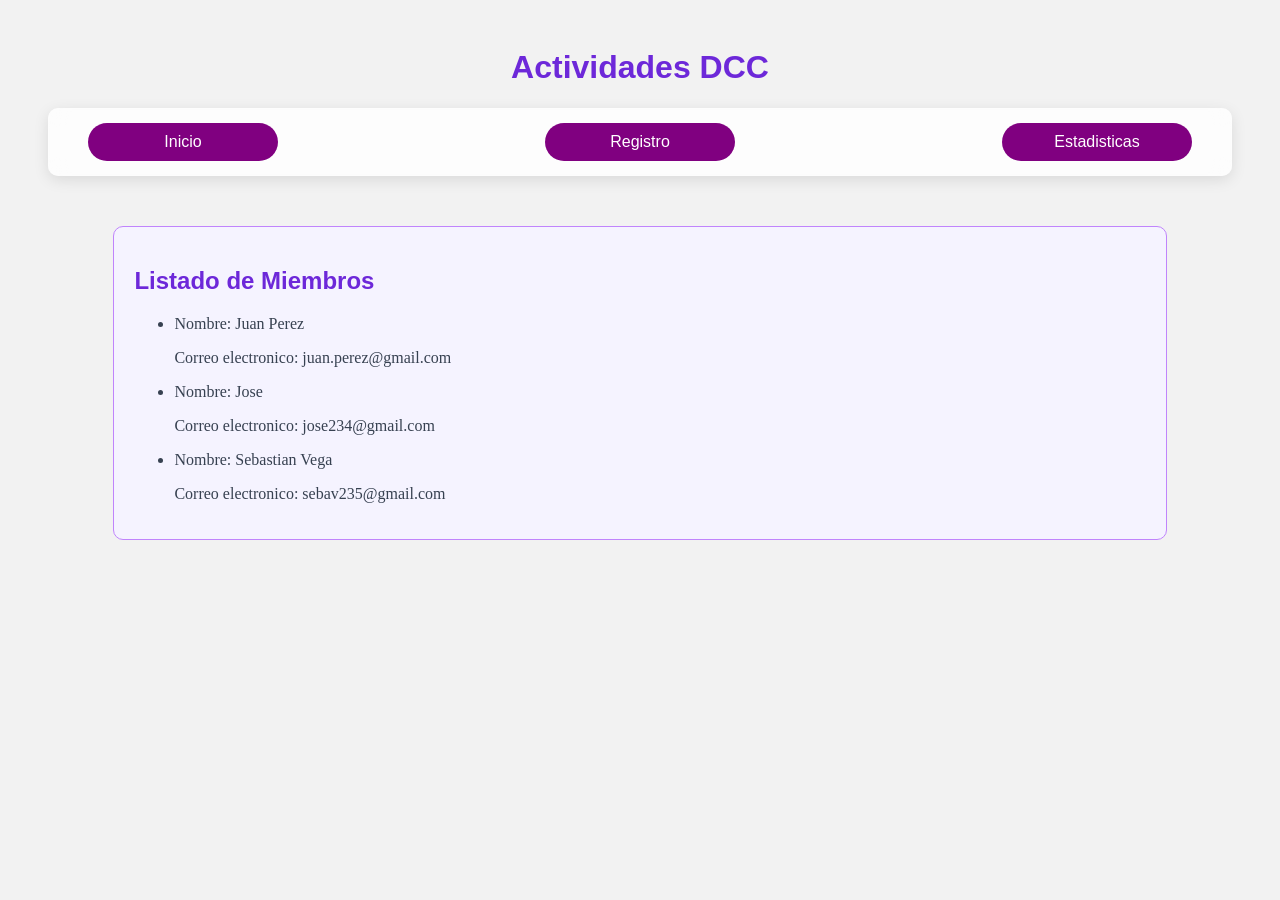
<file: list_members.html>
<!DOCTYPE html>
<html lang="es">
    <head>
        <title>Actividades DCC - Lista de miembros</title>
        <link rel= "stylesheet" href="styles.css">
    </head>
    <body>
        <header>
            <h1>Actividades DCC</h1>
                <nav>
                    <a href="main.html" class="button" >Inicio</a>
                    <a href="register.html" class="button" >Registro</a>
                    <a href="statistics.html" class="button">Estadisticas</a>
                </nav>
        </header>
        <main>
            <section>
                <div id="container">
                    <h1>Listado de Miembros</h1>
                    <ul>
                        <li>
                            <p>Nombre: Juan Perez</p>
                            <p>Correo electronico: juan.perez@gmail.com</p>
                        </li>
                        <li>
                            <p>Nombre: Jose </p>
                            <p>Correo electronico: jose234@gmail.com</p>
                        </li>
                        <li>
                            <p>Nombre: Sebastian Vega</p>
                            <p>Correo electronico: sebav235@gmail.com</p>
                        </li>
                    </ul>
                </div>
            </section>
        </main>
    </body>
</html>
</file>
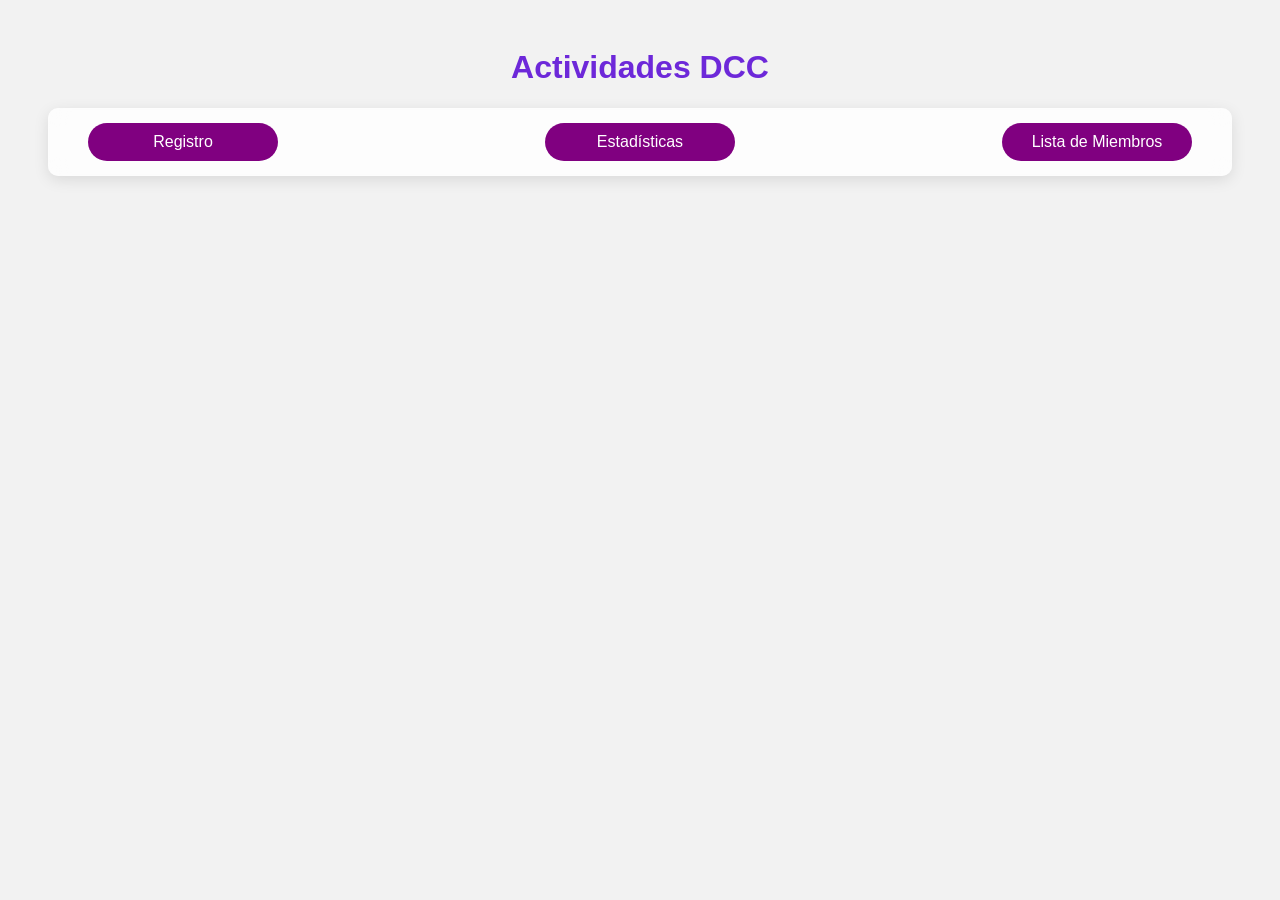
<file: main.html>
<!DOCTYPE html>
<html lang="es">
    <head>
        <title>Actividades DCC</title>
        <link rel="stylesheet" href="styles.css">
    </head>
    <body>
        <header>
            <h1>Actividades DCC</h1>
            <nav>
                <a href="register.html" class="button">Registro</a>
                <a href="statistics.html" class="button" >Estadísticas</a>
                <a href="list_members.html" class="button">Lista de Miembros</a>
            </nav>
        </header>
        <main>
            <section>
                
            </section>
        </main>
    </body>
</html>
</file>
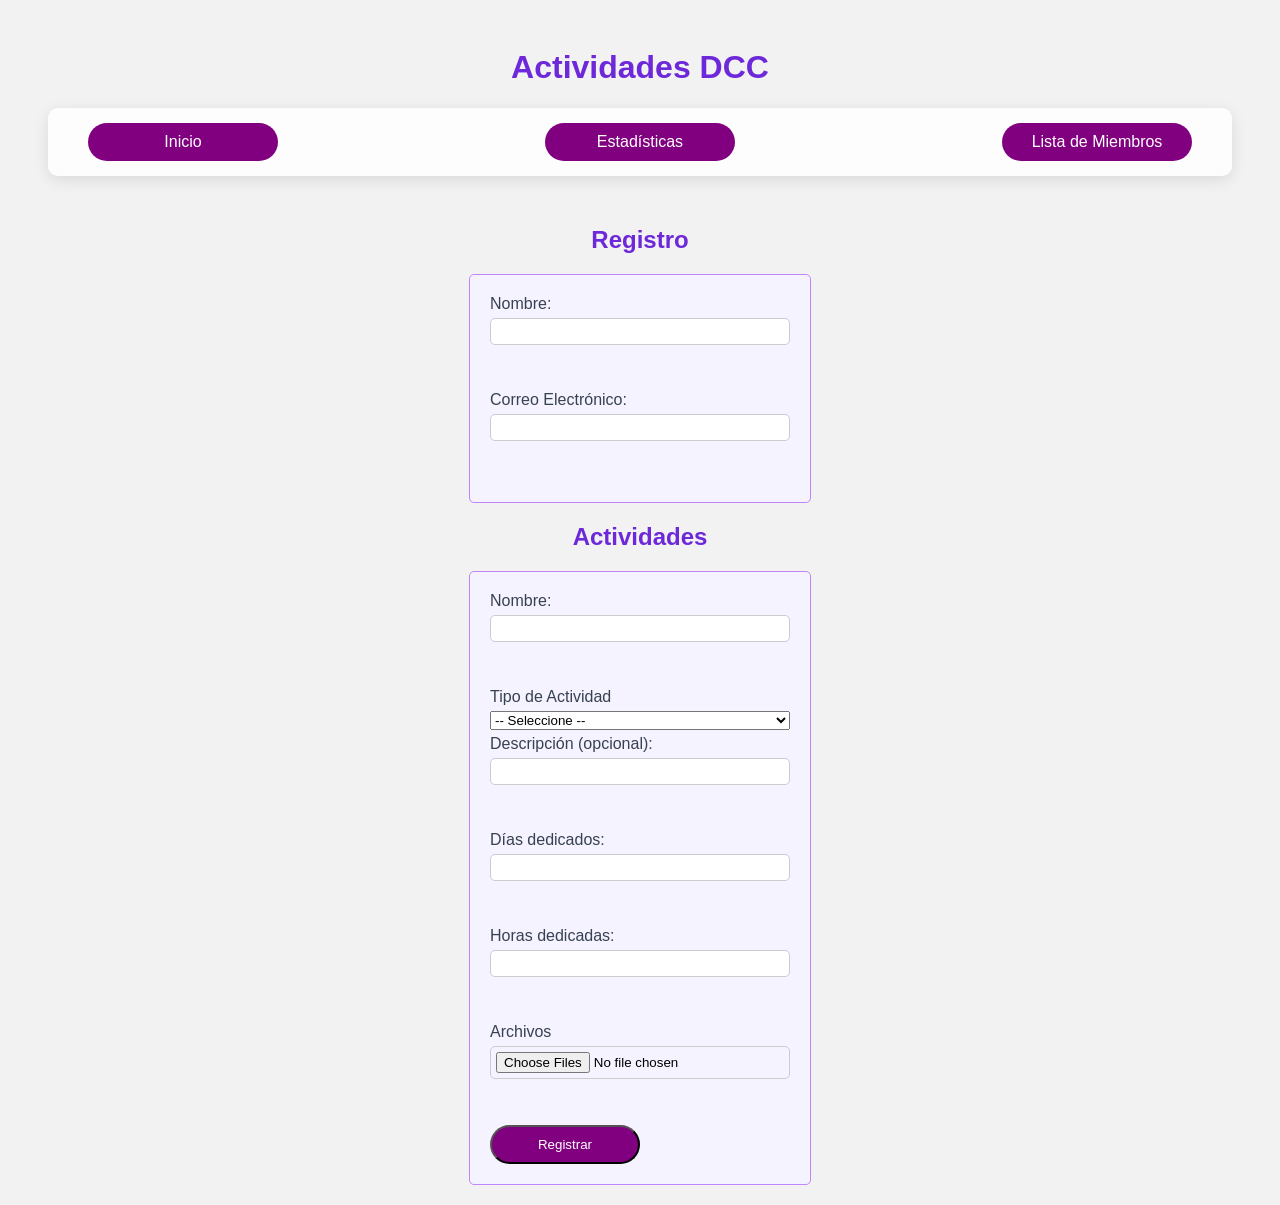
<file: register.html>
<!DOCTYPE html>
<html lang="es">
    <head>
        <title>Actividades DCC - Registro DCC</title>
        <link rel="stylesheet" href="styles.css">
    </head>
    <body>
        <header>
            <h1>Actividades DCC</h1>
            <nav>
                <a href="main.html" class="button">Inicio</a>
                <a href="statistics.html" class="button">Estadísticas</a>
                <a href="list_members.html" class="button">Lista de Miembros</a>
            </nav>
        </header>
        <main>
            <section>
                <h2>Registro</h2>
                <div id="val-box" hidden>
                    <h2 id="val-msg"></h2>
                    <ul id="val-list"></ul>
                </div>
                <form name="registro" method="post">
                    <label for="nombre">Nombre:</label>
                    <input type="text" id="nombre" name="nombre"><br><br>
                    <label for="email">Correo Electrónico:</label>
                    <input type="email" id="email" name="email"><br><br>
                </form>
            </section>

            <section>
                <h2>Actividades</h2>
                <form name="Actividades" method="post">
                    <label for= "nombre1">Nombre:</label>
                    <input type= "text" id="nombreA" name ="nombre" required> <br><br>

                    <label for="tipo">Tipo de Actividad</label>
                    <select id="tipo-actividad">
                        <option value="">-- Seleccione --</option>
                        <option value="deportiva">Deportiva</option>
                        <option value="artistica">Artística</option>
                        <option value="tecnologica">Tecnológica</option>
                        <option value="social">Social</option>
                        <option value="recreativa">Recreativa</option>
                    </select>

                    <label for="descripcion">Descripción (opcional):</label>
                    <input type="text" id="descripcion" name="descripcion" required><br><br>

                    <label for= "dias">Días dedicados:</label>
                    <input type= "number" id= "days" name="days" required><br><br>

                    <label for="horas">Horas dedicadas:</label>
                    <input type="number" id="horas" name="horas" required><br><br>

                    <label for="files">Archivos</label>
                    <input type="file" name="files" id="files" multiple accept="image/*"><br><br> 

                    <button type="submit" id="submit-btn" class="button">Registrar</button>
                </form>
            </section>
        </main>
        <script src="validaciones.js"></script>
    </body>
</html>
</file>
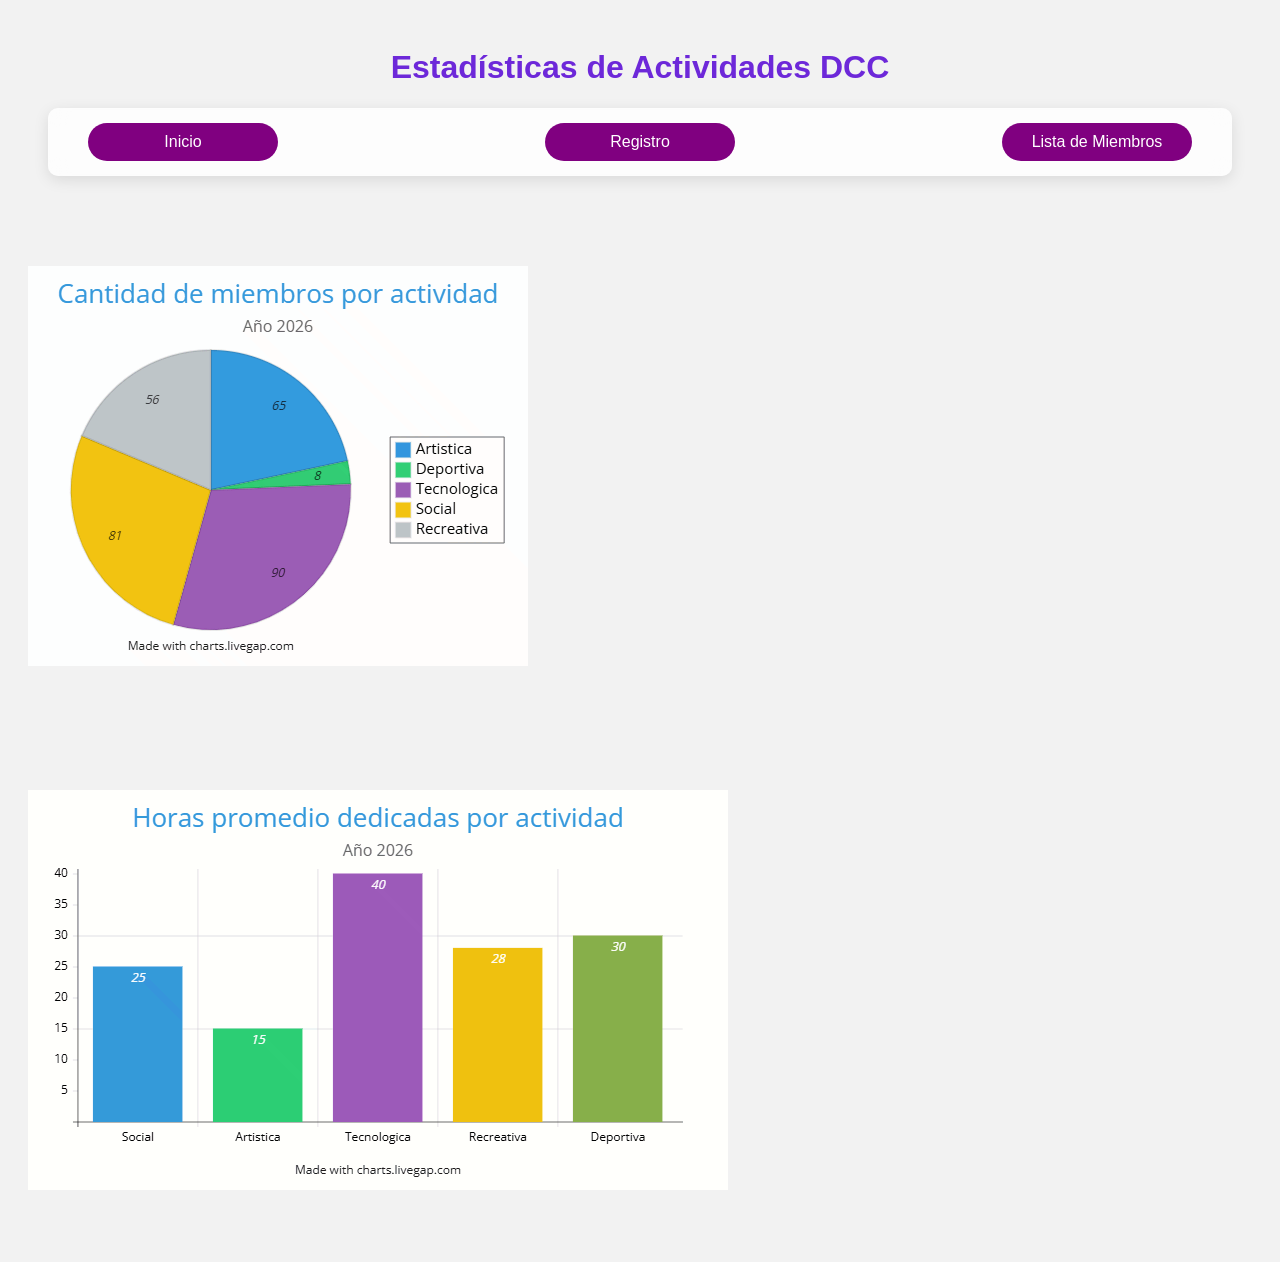
<file: statistics.html>
<!DOCTYPE html>
<html lang="es">
    <head>
        <title>Actividades DCC-Estadísticas</title>
        <link rel="stylesheet" href="styles.css">
    </head>
    <body>
        <header>
            <h1>Estadísticas de Actividades DCC</h1>
            <nav>
                <a href="main.html" class="button">Inicio</a>
                <a href="register.html" class="button">Registro</a>
                <a href="list_members.html" class="button">Lista de Miembros</a>
            </nav>
        </header>
        <main>
            <section>
                <img src="Chart Title.png" alt="Gráfico de estadísticas">
                <img src="img45.png" alt="Grafico promedio">
            </section>
        </main>
    </body>
</html>
</file>
<file: styles.css>
header{
    background-color: #f2f2f2;
    padding: 20px;
    text-align: center;
}
body{
    background-color: #f2f2f2;
    font-family: Arial, sans-serif;
}

h1{
    font-family: Arial, sans-serif;
    color: #6D28D9;
}

h2{
    text-align:center;
    color: #6D28D9
}

.button{
    display: block;            /* ocupa toda la línea */
    width: 150px;              /* ancho fijo */        /* centrado horizontal + separación */
    padding: 10px 20px;
    background-color: purple;
    color: white;
    text-decoration: none;
    border-radius: 20px; 
}


form{
    display: flex;
    flex-direction: column;
    margin: 20px auto;
    padding: 20px;
    gap: 5px;
    width: 300px;
    background-color:#F5F3FF;
    border-radius: 5px;
    border:1px solid #C084FC;

}
input{
    border: 1px solid #ccc;
    padding: 5px;
    border-radius: 5px;
}

label{
    color: #374151;
}

#val-box {
    background-color: #ffdddd;
    border-left: 6px solid #f44336;
    margin-bottom: 20px;
    padding: 10px;
    border-radius: 4px;
    width: 300px;
    margin: 20px auto;
    flex-direction: column;
}

#val-list {
    padding-left: 20px;
    margin: 0;
    list-style-type: disc;
    color: #a94442;
}

#val-box h2 {
    margin: 0 0 10px 0;
    font-size: 18px;
}

img{
    margin: 40px auto;
    max-width: 100%;
    height: auto;
    display: inline-block;
    justify-content: center;
    padding: 20px;

}

nav {
  display: flex;
  justify-content: space-between;
  align-items: center;
  padding: 15px 40px;
  margin: 10px 20px;
  border-radius: 10px;
  background: rgba(255,255,255,0.8);
  backdrop-filter: blur(10px);
  box-shadow: 0 4px 15px rgba(0,0,0,0.1);
}

#container {
    background-color:#F5F3FF;
    border-radius: 10px;
    padding: 20px;
    border:1px solid #C084FC;
    width: 80%;
    margin: 20px auto;
    flex-direction: column;
    font-family: Old Standard TT, serif;
    color: #374151;
}

#container h1 {
    color: #6D28D9
}
</file>
